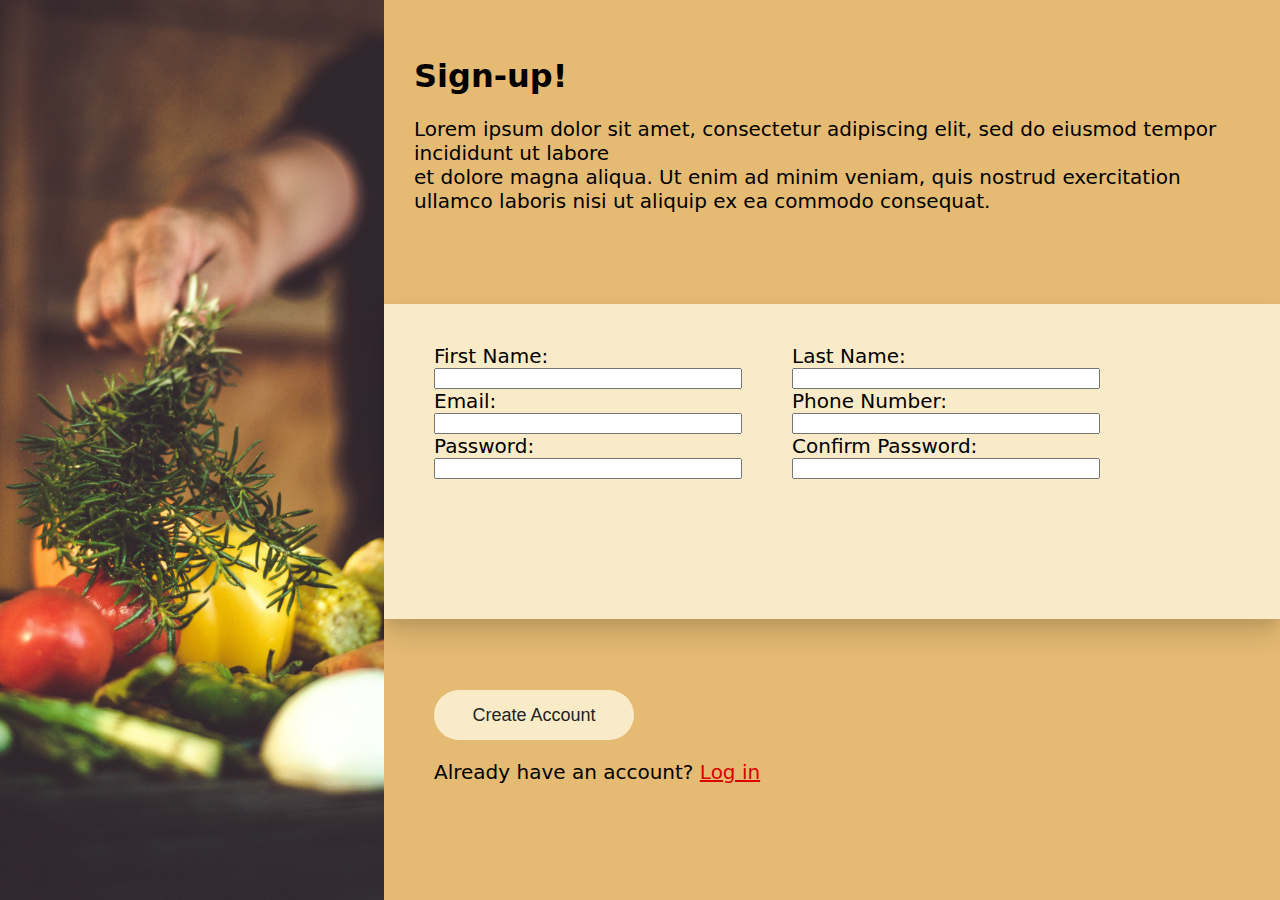
<file: index.html>
<!DOCTYPE html>
<html lang="en">
<head>
    <meta charset="UTF-8">
    <meta http-equiv="X-UA-Compatible" content="IE=edge">
    <meta name="viewport" content="width=device-width, initial-scale=1.0">
    <link rel="stylesheet" type="text/css" href="styles.css" />
    <title>Document</title>
</head>
<body>
    <div class="holder">
        <div class="left-column" id="left-side">
            <img src="pexels-narda-yescas-1566867.jpg" alt="" />
        </div>
            <div class="right-column" id="right-side">
            <div class="dummy-text" id="dummy-text">
                <h1> Sign-up!</h1>
                <p>Lorem ipsum dolor sit amet, consectetur adipiscing elit, sed do eiusmod tempor incididunt ut labore <br> et dolore magna
                aliqua. Ut enim ad minim veniam, quis nostrud exercitation ullamco laboris nisi ut aliquip ex ea commodo consequat.</p>
            </div>
            <!--  -->
            <div class="form" id="form">
                <form>
                    <div class="form_left" id="form_left"> 
                        <div id="first-name-div">
                            <label for="first_name">First Name:</label>
                            <input type="text" id="first_name">
                        </div>
                        <div id="email-div">
                            <label for="email">Email:</label>
                            <input type="text" id="email">
                        </div>
                        <div id="password-div">
                            <label for="password">Password:</label>
                            <input type="text" id="password">
                        </div>
                    </div>
                    <div class="form_right" id="form_right">
                        <div id="last-name-div">
                            <label for="last_name">Last Name:</label>
                            <input type="text" id="last_name">
                        </div>
                        <div id="phone-number-div">
                            <label for="phone_number">Phone Number:</label>
                            <input type="text" id="phone_number">
                        </div>
                        <div id="confirm-password-div">
                            <label for="confirm_password">Confirm Password:</label>
                            <input type="text" id="confirm_password">
                        </div>
                    </div>
                </form>
            </div>
                <div class="account" id="account">
                    <button id="create-account">Create Account</button>
                    <p>Already have an account? <a href="url">Log in</a></p>
                </div>
        </div>
    </div>


</body>
</html>
</file>
<file: styles.css>
body {
    margin: 0;
    font-family: system-ui, "Segoe UI", Roboto, Helvetica, Arial, sans-serif, "Apple Color Emoji", "Segoe UI Emoji", "Segoe UI Symbol";
}

.holder {
    display: flex;
    flex-direction: row;
}

/* Image css properties */

.left-column {
    display:flex;
    width: 30%;
    height: 100vh;
    /* background-color: green; */
    text-align: right;
    color: white;
}

img {
    width: 100%;
    height: 100%;
    object-fit: cover;
}

/* form css properties */
.right-column {
    display: flex;
    flex-wrap: wrap;
    width: 70%;
    color: black;
    height: 100vh;
    align-items: center;
    background-color: #E5BA73;
}

.form{
    display: flex;
    flex-direction: row;
    width: 100%;
    box-shadow: rgba(0, 0, 0, 0.15) 0px 15px 25px, rgba(0, 0, 0, 0.05) 0px 5px 10px;
    height: 35vh;
    background-color: #F9EBC8;
}

.form_left{
    height:100%;
    /* width: 50%; */
    float: left;
    /* border: 2px solid red; */
    padding-left: 50px;
    padding-top: 40px;
  
}

.form_right {
    height: 100%;
    /* width: 50%; */
    /* border: 2px solid red; */
    float: right;
    padding-left: 50px;
    padding-top: 40px;
}

input {
    display: block;
    width: 300px;
}

label {
    display: block;
    font-size: 20px;
    
}

/* .form>* {
    margin-left: 10px;
} */

.account{
    margin-bottom: 60px;
    margin-left: 50px;

}

.dummy-text{
    margin-left: 30px;
    margin-right: 30px;

}

p {
    font-size: 20px;
    /* paragraph styling*/
}

a {
    color: #DC0000;
}

#create-account{
    display: inline-block;
    outline: 0;
    border: none;
    cursor: pointer;
    padding: 0 24px;
    border-radius: 50px;
    min-width: 200px;
    height: 50px;
    font-size: 18px;
    background-color: #F9EBC8;
    /* #F3E0B5; */
    font-weight: 500;
    color: #222;
}
</file>
